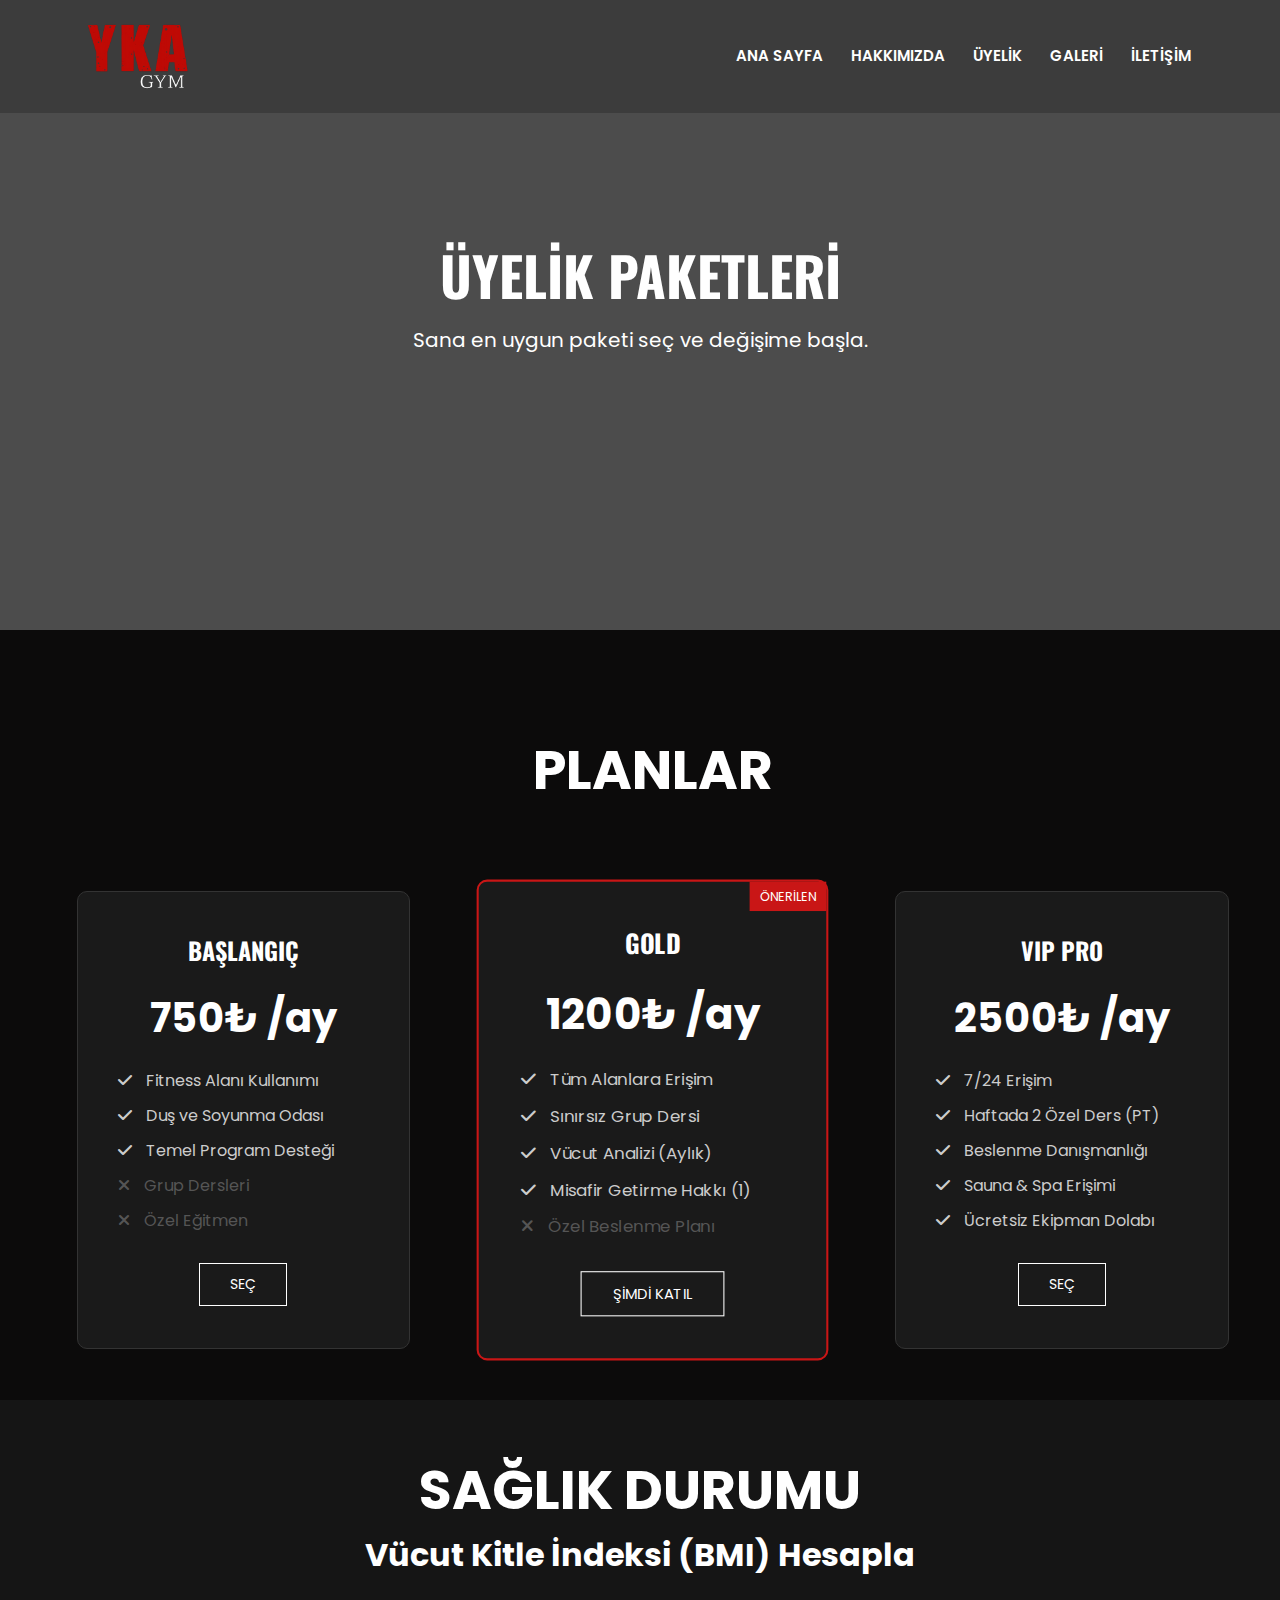
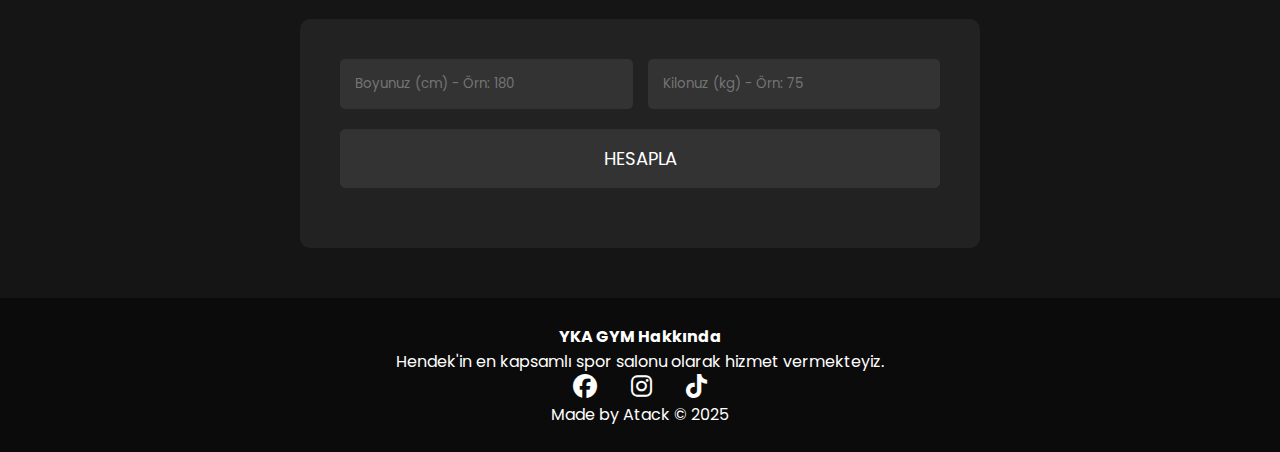
<file: uyelik.html>
<!DOCTYPE html>
<html lang="tr">
<head>
    <meta charset="UTF-8">
    <meta name="viewport" content="width=device-width, initial-scale=1.0">
    <title>YKA GYM - Üyelik ve Hesaplama</title>
    <link rel="icon" type="image/png" href="logo.png">
    <link rel="stylesheet" href="style.css">
    <link rel="preconnect" href="https://fonts.googleapis.com">
    <link rel="preconnect" href="https://fonts.gstatic.com" crossorigin>
    <link href="https://fonts.googleapis.com/css2?family=Oswald:wght@200..700&family=Poppins:wght@300;400;600;700&display=swap" rel="stylesheet">
    <link rel="stylesheet" href="https://cdnjs.cloudflare.com/ajax/libs/font-awesome/6.5.0/css/all.min.css">
</head>
<body>
    
    <section class="header-membership">
        <nav>
            <a href="index.html"><img src="logo.png" alt="Logo"></a>
            <div class="nav-links" id="navLinks">
                <i class="fa fa-times" onclick="hideMenu()"></i>
                <ul>
                    <li><a href="index.html">Ana Sayfa</a></li>
                    <li><a href="hakkimizda.html">Hakkımızda</a></li>
                    <li><a href="uyelik.html">Üyelik</a></li>
                    <li><a href="galeri.html">Galeri</a></li>
                    <li><a href="iletisim.html">İletişim</a></li>
                </ul>
            </div>
            <i class="fa fa-bars" onclick="showMenu()"></i>
        </nav>
        <div class="text-box">
            <h1>ÜYELİK PAKETLERİ</h1>
            <p>Sana en uygun paketi seç ve değişime başla.</p>
        </div>
    </section>

    <!-- Fiyatlandırma Bölümü -->
    <section class="pricing">
        <div class="title-text">
            <p>PLANLAR</p>
        </div>
        <div class="pricing-row">
            <div class="pricing-col">
                <h3>BAŞLANGIÇ</h3>
                <div class="price">750₺ <span>/ay</span></div>
                <ul>
                    <li><i class="fa fa-check"></i> Fitness Alanı Kullanımı</li>
                    <li><i class="fa fa-check"></i> Duş ve Soyunma Odası</li>
                    <li><i class="fa fa-check"></i> Temel Program Desteği</li>
                    <li style="color: #555;"><i class="fa fa-times" style="color: #555;"></i> Grup Dersleri</li>
                    <li style="color: #555;"><i class="fa fa-times" style="color: #555;"></i> Özel Eğitmen</li>
                </ul>
                <a href="iletisim.html" class="hero-btn">Seç</a>
            </div>
            <div class="pricing-col" style="border: 2px solid #c91616; transform: scale(1.05);">
                <div style="position:absolute; top:0; right:0; background:#c91616; color:white; padding:5px 10px; font-size:12px;">ÖNERİLEN</div>
                <h3>GOLD</h3>
                <div class="price">1200₺ <span>/ay</span></div>
                <ul>
                    <li><i class="fa fa-check"></i> Tüm Alanlara Erişim</li>
                    <li><i class="fa fa-check"></i> Sınırsız Grup Dersi</li>
                    <li><i class="fa fa-check"></i> Vücut Analizi (Aylık)</li>
                    <li><i class="fa fa-check"></i> Misafir Getirme Hakkı (1)</li>
                    <li style="color: #555;"><i class="fa fa-times" style="color: #555;"></i> Özel Beslenme Planı</li>
                </ul>
                <a href="iletisim.html" class="hero-btn">Şimdi Katıl</a>
            </div>
            <div class="pricing-col">
                <h3>VIP PRO</h3>
                <div class="price">2500₺ <span>/ay</span></div>
                <ul>
                    <li><i class="fa fa-check"></i> 7/24 Erişim</li>
                    <li><i class="fa fa-check"></i> Haftada 2 Özel Ders (PT)</li>
                    <li><i class="fa fa-check"></i> Beslenme Danışmanlığı</li>
                    <li><i class="fa fa-check"></i> Sauna & Spa Erişimi</li>
                    <li><i class="fa fa-check"></i> Ücretsiz Ekipman Dolabı</li>
                </ul>
                <a href="iletisim.html" class="hero-btn">Seç</a>
            </div>
        </div>
    </section>

    <!-- BMI Hesaplayıcı Bölümü -->
    <section class="bmi-section">
        <div class="title-text">
            <p>SAĞLIK DURUMU</p>
            <h1>Vücut Kitle İndeksi (BMI) Hesapla</h1>
        </div>
        <div class="bmi-container">
            <div class="input-group">
                <input type="number" id="height" min="1" max="300" placeholder="Boyunuz (cm) - Örn: 180">
                <input type="number" id="weight" min="1" max="500" placeholder="Kilonuz (kg) - Örn: 75">
            </div>
            <button class="bmi-btn" onclick="calculateBMI()">HESAPLA</button>
            <div id="bmiResult" style="text-align:center;"></div>
        </div>
    </section>

    <section class="footer">
        <h4>YKA GYM Hakkında</h4>
        <p>Hendek'in en kapsamlı spor salonu olarak hizmet vermekteyiz.</p>
        <div class="icons">          
            <i class="fa-brands fa-facebook"></i>
            <i class="fa-brands fa-instagram"></i>
            <i class="fa-brands fa-tiktok"></i>
        </div>
        <p>Made by Atack &copy; 2025</p>
    </section>
    <script src="script.js"></script>
</body>
</html>
</file>
<file: style.css>
* {
    margin: 0;
    padding: 0;
    font-family: 'Poppins', sans-serif;
    
}

html, body {
    margin: 0;
    padding: 0;
    overflow-x: hidden; /* Bunu mutlaka ekleyin */
    width: 100%;
}

.site-wrapper {
    position: relative;
    width: 100%;
    overflow: hidden; /* Sihirli değnek budur */
    display: flex; /* Bazen flex yapmak taşmaları hizalar */
    flex-direction: column;
}

.header, .header-about, .header-equipments, .header-contact, .header-membership {
    min-height: 70vh; /* Yüksekliği biraz kıstım, alt sayfalar için ideal */
    width: 100%;
    background-size: cover;
    background-position: center;
    position: relative;
    color: #fff;
}

.header {
    min-height: 100vh; /* Ana sayfa tam ekran kalsın */
    background-image: linear-gradient(rgba(0,0,0,0.7), rgba(0,0,0,0.4)), url('https://images.unsplash.com/photo-1534438327276-14e5300c3a48?q=80&w=1470&auto=format&fit=crop');
}

.header-about {
    background-image: linear-gradient(rgba(4,9,30,0.7), rgba(4,9,30,0.7)), url('https://images.unsplash.com/photo-1571902943202-507ec2618e8f?q=80&w=1375&auto=format&fit=crop');
}

.header-equipments {
    background-image: linear-gradient(rgba(0,0,0,0.8), rgba(0,0,0,0.8)), url('https://images.unsplash.com/photo-1540496905036-5937c10647cc?q=80&w=1470&auto=format&fit=crop');
}

.header-contact {
    background-image: linear-gradient(rgba(4,9,30,0.7), rgba(4,9,30,0.7)), url('https://images.unsplash.com/photo-1593079831268-3381b0db4a77?q=80&w=1469&auto=format&fit=crop');
}

.header-membership {
    background-image: linear-gradient(rgba(0,0,0,0.7), rgba(0,0,0,0.7)), url('https://images.unsplash.com/photo-1550345332-09e3ac987658?q=80&w=1374&auto=format&fit=crop');
}

nav {
    display: flex;
    padding: 1% 6%;
    justify-content: space-between;
    align-items: center;
    background: rgba(0,0,0,0.2); /* Menü arkası hafif belli olsun */
}

nav img {
    width: 120px;
    border-radius: 5px;
}

.nav-links {
    flex: 1;
    text-align: right;
}

.nav-links ul li {
    list-style: none;
    display: inline-block;
    padding: 8px 12px;
    position: relative;
}

.nav-links ul li a {
    color: white;
    text-decoration: none;
    font-size: 15px;
    text-transform: uppercase;
    font-weight: 600;
    transition: 0.3s;
}

.nav-links ul li a:hover {
    color: #CC1A1E;
}

.nav-links ul li::after {
    content: '';
    width: 0%;
    height: 2px;
    background: #CC1A1E;
    display: block;
    margin: auto;
    transition: 0.5s;
}

.nav-links ul li:hover::after {
    width: 100%;
}

nav .fa {
    display: none;
    color: white;
}

/* -- TEXT BOX STİLLERİ -- */
.text-box {
    width: 100%;
    color: white;
    position: absolute;
    top: 50%;
    left: 50%;
    transform: translate(-50%, -50%);
    text-align: center;
}

.text-box h1 {
    font-size: 54px;
    font-family: 'Oswald', sans-serif;
}

.text-box p {
    margin: 10px 0 40px;
    font-size: 20px;
    color: #fff;
}

.hero-btn {
    display: inline-block;
    text-decoration: none;
    color: white;
    border: 1px solid white;
    padding: 10px 30px;
    font-size: 14px;
    text-transform: uppercase;
    background: transparent;
    position: relative;
}

.hero-btn:hover {
    background: #CC1A1E;
    border: 1px solid #CC1A1E;
    transition: 0.5s;
}

.caption {
    width: 90%;
    padding: 4% 6%;
    margin: auto;
    text-align: center;
    padding-top: 100px;
    background: rgb(12, 11, 11);
}

.caption h1 {
    font-size: 50px;
    color: #fff;
    font-weight: 600;
}

.caption p {
    font-size: 19px;
    color: #f4f4f4ff;
    margin-top: 10px;
    line-height: 22px;
    font-weight: 400;
}

.row {
    display: flex;
    justify-content: space-around;
    margin-top: 40px;
}

.column {
    flex-basis: 31%;
    background: #2e2e2e; /* Daha koyu modern gri */
    border-radius: 10px;
    margin-bottom: 5%;
    padding: 20px 12px;
    box-sizing: border-box;
    transition: 0.5s;
    color: white;
}

.column h2 {
    font-size: 24px;
    color: white;
    margin: 10px 0;
    font-weight: 600;
}

.column p {
    color: white;
    font-size: 18px;
    margin-top: 10px;
    line-height: 24px;
    font-weight: 400;
    text-align: left;
}

.column img {
    width: 100%;
    height: 540px;
    object-fit: cover;
    border-radius: 5px;
}

.column:hover {
    transform: translateY(-10px);
    box-shadow: 0 0 20px #CC1A1E; /* Kırmızı parlama */
}

.trainer {
    width: 100%;
    margin: auto;
    padding: 4% 6%;
    padding-top: 10px;
    box-sizing: border-box;
    text-align: center;
    background: rgb(12, 11, 11);
}

.trainer h1 {
    font-size: 40px;
    color: white;
    margin: 10px 0;
    font-weight: 600;
}

.trainer h2 {
    font-size: 30px;
    text-align: center;
    color: white;
    margin: 10px 0;
    font-weight: 600;
}

.trainer h3 {
    font-size: 25px;
    text-align: center;
    color: white;
    margin: 10px 0;
    font-weight: 600;
}
.trainer p {
    font-size: 18px;
    color: #f4f4f4ff;
    margin-top: 10px;
    line-height: 24px;
    font-weight: 400;
    text-align: center;
}

.trainer-img {
    width: 90%;
    margin: auto;
    border-radius: 10px;
    margin-top: 30px;
    height: 500px;
}

/* --- HAKKIMIZDA STİLİ --- */
.about-us {
    width: 90%;
    padding: 4% 6%;
    margin: auto;
    text-align: left;
    padding-top: 105px;
    background: rgb(12, 11, 11);
}

.row-about {
    display: flex;
    justify-content: space-around;
    margin-top: 40px;
    gap: 50px;
}

.about-us h2 {
    font-size: 40px;
    color: #fff;
    font-weight: 600;
    text-align: center;
}
.about-us .column-about p {
    font-size: 18px;
    color: #f4f4f4ff;
    margin-top: 10px;
    line-height: 24px;
    font-weight: 400;
    text-align: left;
}

.about-us .column-about img {
    width: 800px;
    height: 450px;
    object-fit: cover;
    border-radius: 5px;
    margin-top: 20px;
}

/* -- FİYATLANDIRMA (PRICING) -- */
.pricing {
    width: 90%;
    padding: 4% 6%;
    margin: auto;
    text-align: center;
    padding-top: 100px;
    background: rgb(12, 11, 11);
}

.pricing-row {
    display: flex;
    justify-content: space-around;
    margin-top: 40px;
    gap: 75px;
}

.pricing-col {
    flex-basis: 31%;
    background: #1a1a1a;
    border-radius: 10px;
    padding: 40px 20px;
    transition: 0.5s;
    border: 1px solid #333;
    position: relative;
    color: white;
}

.pricing-col:hover {
    box-shadow: 0 0 20px #CC1A1E;
    border-color: var(--primary-color);
}

.pricing-col h3 {
    font-family: 'Oswald', sans-serif;
    font-size: 24px;
    margin-bottom: 20px;
}

.price {
    font-size: 40px;
    color: var(--primary-color);
    font-weight: bold;
    margin-bottom: 20px;
}

.pricing-col ul {
    list-style: none;
    text-align: left;
    margin-bottom: 30px;
    padding: 0 20px;
}

.pricing-col ul li {
    margin: 10px 0;
    color: #ccc;
}

.pricing-col ul li i {
    color: var(--primary-color);
    margin-right: 10px;
}

.title-text {
    text-align: center;
    padding-bottom: 40px;
}
.title-text p {
    margin: auto;
    font-size: 54px;
    color: #fff;
    font-weight: bold;
    position: relative;
    z-index: 1;
    display: inline-block;
}

/* -- BMI HESAPLAYICI -- */
.bmi-section {
    background: #151515;
    padding: 50px 0;
    color: white;
}

.bmi-container {
    max-width: 600px;
    margin: auto;
    background: #222;
    padding: 40px;
    border-radius: 10px;
    border-left: 5px solid var(--primary-color);
}

.input-group {
    display: flex;
    justify-content: space-between;
    gap: 15px;
    margin-bottom: 20px;
}

.input-group input {
    width: 100%;
    padding: 15px;
    border: none;
    outline: none;
    background: #333;
    color: white;
    border-radius: 5px;
}

.bmi-btn {
    width: 100%;
    padding: 15px;
    background: #333;
    color: white;
    border: 1px solid #333;
    font-size: 18px;
    cursor: pointer;
    border-radius: 5px;
    transition: 0.3s;
}

.bmi-btn:hover {
    background: #CC1A1E;
}

#bmiResult {
    margin-top: 20px;
    font-size: 20px;
    font-weight: bold;
}

/* --- GALLERY STİLİ --- */
.row-equipments {
    display: flex;
    justify-content: space-around;
    margin-top: 40px;
    gap: 30px;
    padding: 0 6%;
}

.header-equipments .text-box p {
    margin: 10px 0 40px;
    font-size: 30px;
    color: #fff;
}

.column-equipments {
    flex-basis: 32%;
    margin-bottom: 30px;
    overflow: hidden;
    border-radius: 10px;
}
.column-equipments img {
    width: 100%;
    height: 300px;
    object-fit: cover;
    border-radius: 10px;
    transition: transform 0.5s;
}
.column-equipments:hover img {
    transform: scale(1.1);
}

.modal {
    display: none; /* JS ile 'flex' yapılacak */
    position: fixed;
    z-index: 99999;
    left: 0;
    top: 0;
    width: 100%;
    height: 100%; /* Fallback */
    height: 100dvh; /* Mobil tarayıcılar için dinamik yükseklik */
    background-color: rgba(0, 0, 0, 0.96);
            
    /* --- MERKEZLEME KODLARI --- */
    justify-content: center;
    align-items: center;
    flex-direction: column;
    padding: 20px;
}

.modal-content {
    /* Resmin boyutlarını kontrol altına alıyoruz */
    max-width: 90vw;   /* Ekran genişliğinin %90'ı */
    max-height: 85vh;  /* Ekran yüksekliğinin %85'i */
    width: auto;
    height: auto;
    display: block;
    margin: auto;
    border: 2px solid rgba(255,255,255,0.1);
    border-radius: 8px;
    box-shadow: 0 0 50px rgba(204, 26, 30, 0.2);
    object-fit: contain; /* Resmi bozmadan kutuya sığdır */
    animation: zoom 0.3s;
}

@keyframes zoom {
    from {transform: scale(0.5); opacity: 0;}
    to {transform: scale(1); opacity: 1;}
}

/* KAPATMA BUTONU */
.close {
    position: fixed; /* Resmi değil ekranı referans alsın */
    top: 20px;
    right: 25px;
    color: #f1f1f1;
    font-size: 30px;
    font-weight: bold;
    cursor: pointer;
    z-index: 100000;
    background: rgba(255, 255, 255, 0.15);
    width: 45px;
    height: 45px;
    border-radius: 50%;
    display: flex;
    justify-content: center;
    align-items: center;
    transition: 0.3s;
    backdrop-filter: blur(5px);
}

.close:hover {
    color: #CC1A1E;
    background: rgba(255, 255, 255, 0.25);
    transform: rotate(90deg);
}

.icons i:hover { color: #CC1A1E; }

/* --- İLETİŞİM STİLİ --- */
.contact {
    position: relative;
    padding: 80px 100px 3%;
    display: flex;
    justify-content: space-between;
    flex-direction: column;
    background-color: rgb(12, 11, 11);
}

.row-contact {
    display: flex;
    justify-content: space-around;
    margin-top: 40px;
    gap: 150px;
    padding-right: 100px;
}

.contact .contactInfo {
    width: 50%;
    display: flex;
    flex-direction: column;

}

.contact .contactInfo .box {
    position: relative;
    padding: 20px 0;
    display: flex;
}

.contact .contactInfo .box .icon {
    min-width: 60px;
    height: 60px;
    background: #CC1A1E;
    display: flex;
    justify-content: center;
    align-items: center;
    border-radius: 50%;
    font-size: 30px;
    color: #fff;
    margin-right: 20px;
}

.contact .contactInfo .box .text {
    display: flex;
    margin-left: 20px;
    font-size: 16px;
    color: #fff;
    flex-direction: column;
    font-weight: 400;
}

.contact .contactInfo .box .text h3 {
    font-size: 20px;
    font-weight: 600;
    color:#00bcd4;
    margin-bottom: 5px;
    text-align: left;
}

.contact .contactForm {
    width: 80%;
    height: 80%;
    padding: 40px;
    background: #fff;
}

.contact .contactForm h2 {
    text-align: center;
    margin-bottom: 20px;
    font-size: 24px;
    color: #333;
}

.contact .contactForm .inputBox {
    position: relative;
    width: 100%;
    margin-top: 10px;
}

.contact .contactForm .inputBox input, .contactForm .inputBox textarea {
    width: 100%;
    padding: 5px 0;
    font-size: 16px;
    margin: 10px 0;
    border: none;
    border-bottom: 2px solid #333;
    outline: none;
    resize: none;
}

.contact .contactForm .inputBox span {
    position: absolute;
    left: 0;
    padding: 5px 0;
    font-size: 16px;
    margin: 10px 0;
    pointer-events: none;
    transition: 0.5s;
    color: #666;
}

.contact .contactForm .inputBox input:focus ~ span,
.contact .contactForm .inputBox input:valid ~ span,
.contact .contactForm .inputBox textarea:focus ~ span,
.contact .contactForm .inputBox textarea:valid ~ span {
    color: #CC1A1E;
    font-size: 12px;
    transform: translateY(-20px);
}

.contact .contactForm .inputBox input[type="submit"] {
    background: #CC1A1E;
    color: #fff;
    border: none;
    cursor: pointer;
    padding: 10px;
    font-size: 18px;
    border-radius: 5px;
    transition: 0.3s;
}

/* --- FOOTER STİLİ --- */
.footer {
    width: 100%;
    padding: 2% 6%;
    box-sizing: border-box;
    text-align: center;
    background: rgb(12, 11, 11);
    color: white;
    position: relative;
    bottom: 0;
    left: 0;
}

.icons i {
    font-size: 24px;
    margin: 0 15px;
    cursor: pointer;
    color: white;
    transition: 0.3s;
}

/* --- MOBİL UYUMLULUK (MEDIA QUERIES) --- */
@media(max-width: 768px) {

    .text-box h1 { font-size: 30px; }

    .nav-links ul li { display: block; margin-bottom: 20px 0; }
    
    .nav-links {
        position: absolute;
        background: #CC1A1E;
        height: 100vh;
        width: 200px;
        top: 0;
        right: -220px;
        text-align: left;
        z-index: 2;
        transition: 0.5s;
        padding-top: 60px;
        padding-left: 0px;
        overflow: hidden;
    }

    .nav-links ul li {
        display: block;
        margin: 0 20px;
    }

    nav .fa {
        display: block;
        margin: 10px;
        font-size: 22px;
        cursor: pointer;
    }
    
    .nav-links .fa-times {
        margin: 0; 
        position: absolute; 
        top: 20px;
        left: 20px;
    } 
    .row { flex-direction: column; }
    .row-about { flex-direction: column; gap: 30px; }
    .row-equipments { flex-direction: column; gap: 30px; }
    .pricing-row { flex-direction: column; gap: 30px; }

    .about-us .column-about img {
        width: 100%;
        height: auto;
        border-radius: 5px;
    }

    .trainer h1 {
        font-size: 40px;
    }

    .trainer-img {
        width: 100%;
        height: auto;
    }

    .modal {
        padding-left: 1px;
    }

    .modal-content {
        width: 90vw;
        height: auto;
        max-width: 90vw;   /* Ekran genişliğinin %90'ı */
        max-height: 85vh;  /* Ekran yüksekliğinin %85'i */
        display: block;
        object-fit: contain;
        margin-left: 17px;
    }

    .close {
        top: 20px;
        right: 20px;
        font-size: 35px;
        background: rgba(0,0,0,0.5); /* Mobilde görünürlük artsın */
        width: 50px;
        height: 50px;
        border-radius: 50%;
        display: flex;
        align-items: center;
        justify-content: center;
    }

    .contact {
        padding: 40px 20px 3%;
    }

    .contact .contactInfo {
        width: 100%;
    }

    .contact .contactInfo p {
        overflow-wrap: break-word;
        word-break: break-all;
    }

    .contact .contactForm {
        width: 100%;
    }

    .contact .row-contact {
        width: 100%;
        gap: 50px;
        display: flex;
        flex-direction: column;
        justify-content: center;
        align-items: center;
    }
}
</file>
